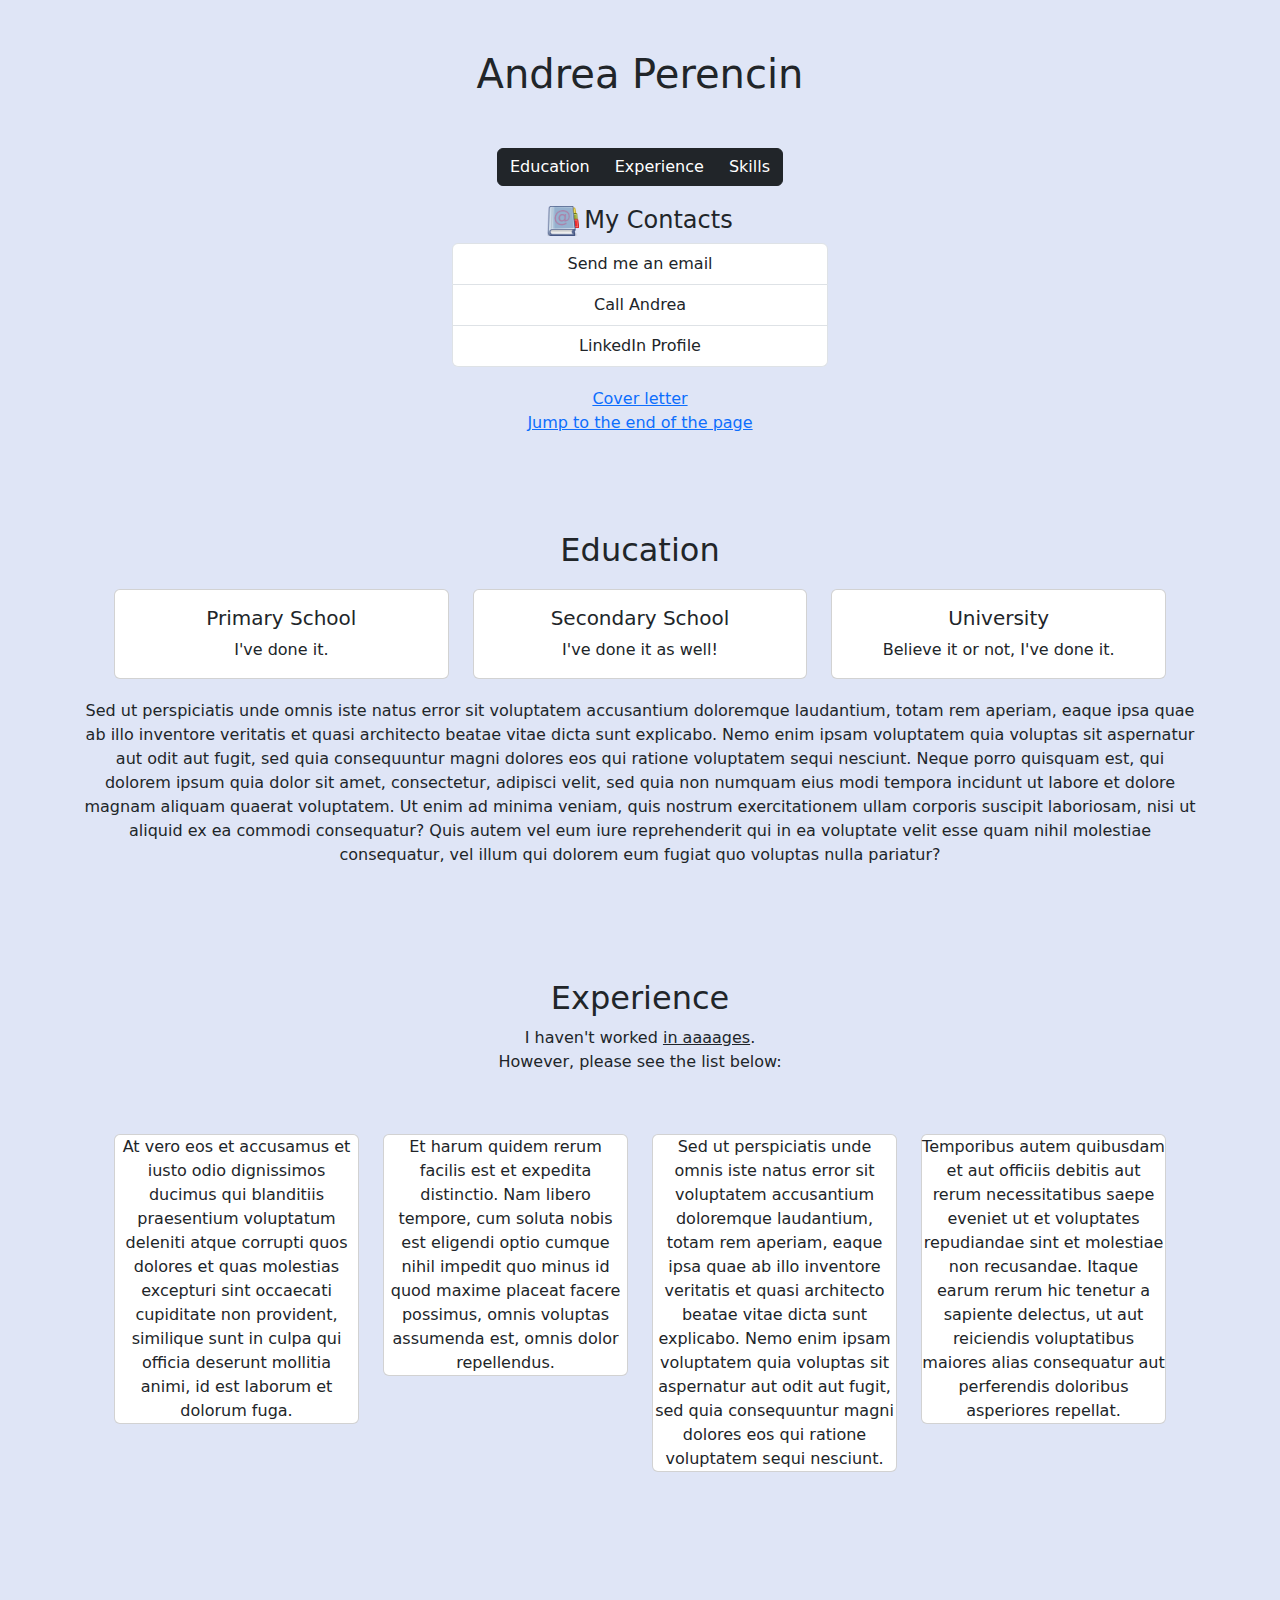
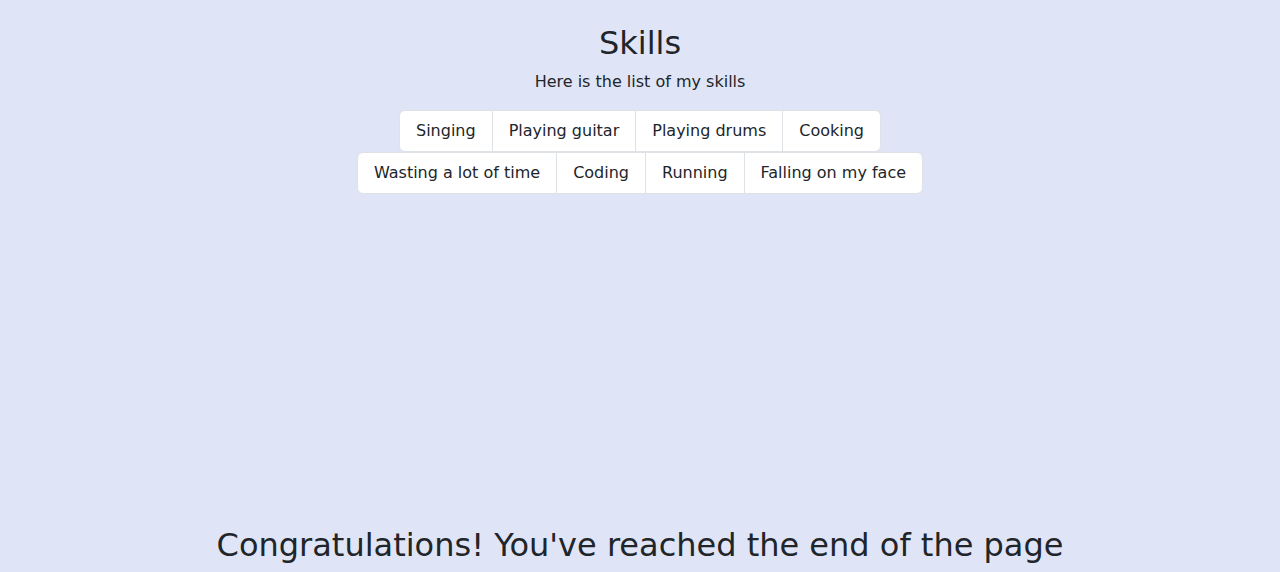
<file: index.html>
<!DOCTYPE html>
<html>
    <head>
        <title>My CV</title>
        <link href="https://cdn.jsdelivr.net/npm/bootstrap@5.3.3/dist/css/bootstrap.min.css" rel="stylesheet" integrity="sha384-QWTKZyjpPEjISv5WaRU9OFeRpok6YctnYmDr5pNlyT2bRjXh0JMhjY6hW+ALEwIH" crossorigin="anonymous">
        <script src="https://cdn.jsdelivr.net/npm/bootstrap@5.3.3/dist/js/bootstrap.bundle.min.js" integrity="sha384-YvpcrYf0tY3lHB60NNkmXc5s9fDVZLESaAA55NDzOxhy9GkcIdslK1eN7N6jIeHz" crossorigin="anonymous"></script>
        <link rel="stylesheet" href="style/style.css"/>
    </head>
    <body>
        <div class="row">
            <div class="col-sm-12">
                <h1>Andrea Perencin</h1>
            </div>    
        </div>     
        <div class="btn-group">
            <a href="#eduID" class="btn btn-dark">Education</a>
            <a href="#expID" class="btn btn-dark">Experience</a>
            <a href="#sklID" class="btn btn-dark">Skills</a>
        </div>       
        <div class="container">
            <div class="row">
                <div class="col-sm-3 mx-auto" style="width: 400px">
                    <div class="mycontacts">
                        <img class="img-fuid" src="images/addbook.png" alt="picture of agenda" height="30" style="margin-right: 5px">
                        <h4>My Contacts</h4>
                    </div>
                    <ul class="list-group">
                        <a href="mailto:x24143260@student.ncirl.ie" class="list-group-item">Send me an email</a>
                        <a href="tel:+3538587654321" class="list-group-item">Call Andrea</a>
                        <a href="https://www.linkedin.com/in/andrea-perencin089" class="list-group-item" target="_blank">LinkedIn Profile</a> 
                    </ul>
                </div>
            </div>
        </div>
        <a href="coverletter/index.html">Cover letter</a>
        <br />
        <a href="#myTargetID">Jump to the end of the page</a>        
        </div>
        <br/>
        <br/>
        <br/>
        <br/>
        <br/>
        <div class="container">
            <h2 class="text-center ">Education</h2>
            <div class="row">
                <div class="col-lg-4">
                    <div class="card">
                        <div class="card-body">
                            <h5 class="card-title">Primary School</h5>
                            <p class="card-text">I've done it.</p>
                        </div>
                    </div>
                </div>
                <div class="col-lg-4">
                    <div class="card">
                        <div class="card-body">
                            <h5 class="card-title">Secondary School</h5>
                            <p class="card-text">I've done it as well!</p>
                        </div>
                    </div>  
                </div>
                <div class="col-lg-4">
                    <div class="card">
                        <div class="card-body">
                            <h5 class="card-title">University</h5>
                            <p class="card-text">Believe it or not, I've done it.</p>
                        </div>
                    </div>  
                </div>
            </div>
            <p>
                Sed ut perspiciatis unde omnis iste natus error sit voluptatem accusantium doloremque laudantium, totam rem aperiam, eaque ipsa quae ab illo inventore veritatis et quasi architecto beatae vitae dicta sunt explicabo. Nemo enim ipsam voluptatem quia voluptas sit aspernatur aut odit aut fugit, sed quia consequuntur magni dolores eos qui ratione voluptatem sequi nesciunt. Neque porro quisquam est, qui dolorem ipsum quia dolor sit amet, consectetur, adipisci velit, sed quia non numquam eius modi tempora incidunt ut labore et dolore magnam aliquam quaerat voluptatem. Ut enim ad minima veniam, quis nostrum exercitationem ullam corporis suscipit laboriosam, nisi ut aliquid ex ea commodi consequatur? Quis autem vel eum iure reprehenderit qui in ea voluptate velit esse quam nihil molestiae consequatur, vel illum qui dolorem eum fugiat quo voluptas nulla pariatur?
            </p>
        </div>
        <br/>
        <br/>        
        <br/>
        <br/>
        <section>
            <h2 id="expID">Experience</h2>
            <p>I haven't worked <span style="text-decoration:underline;">in aaaages</span>. <br/>However, please see the list below:</p>
        </section>
        <br/>
        <div class="container">
            <div class="row">
                <div class="col-lg-3 col-sm-6">
                    <div class="card mb-3">
                        At vero eos et accusamus et iusto odio dignissimos ducimus qui blanditiis praesentium voluptatum deleniti atque corrupti quos dolores et quas molestias excepturi sint occaecati cupiditate non provident, similique sunt in culpa qui officia deserunt mollitia animi, id est laborum et dolorum fuga. 
                    </div>
                </div>
                <div class="col-lg-3 col-sm-6">
                    <div class="card mb-3">
                        Et harum quidem rerum facilis est et expedita distinctio. Nam libero tempore, cum soluta nobis est eligendi optio cumque nihil impedit quo minus id quod maxime placeat facere possimus, omnis voluptas assumenda est, omnis dolor repellendus. 
                    </div>
                </div>
                <div class="col-lg-3 col-sm-6">
                    <div class="card mb-3">
                        Sed ut perspiciatis unde omnis iste natus error sit voluptatem accusantium doloremque laudantium, totam rem aperiam, eaque ipsa quae ab illo inventore veritatis et quasi architecto beatae vitae dicta sunt explicabo. Nemo enim ipsam voluptatem quia voluptas sit aspernatur aut odit aut fugit, sed quia consequuntur magni dolores eos qui ratione voluptatem sequi nesciunt. 
                    </div>
                </div>
                <div class="col-lg-3 col-sm-6">
                    <div class="card mb-3">
                        Temporibus autem quibusdam et aut officiis debitis aut rerum necessitatibus saepe eveniet ut et voluptates repudiandae sint et molestiae non recusandae. Itaque earum rerum hic tenetur a sapiente delectus, ut aut reiciendis voluptatibus maiores alias consequatur aut perferendis doloribus asperiores repellat.
                    </div>
                </div>
            </div>
        </div>
        <br>
        <br>
        <br>        
        <br>
        <div class="container">
            <div class="row">
                <div class="col mx-auto">
                    <h2 id="sklID">Skills</h2>
                        <p>Here is the list of my skills</p>
                        <ul class="list-group list-group-horizontal-sm justify-content-center">
                            <li class="list-group-item">Singing</li>
                            <li class="list-group-item">Playing guitar</li>
                            <li class="list-group-item">Playing drums</li>
                            <li class="list-group-item">Cooking</li>
                        </ul>
                        <ul class="list-group list-group-horizontal-sm justify-content-center">
                            <li class="list-group-item">Wasting a lot of time</li>
                            <li class="list-group-item">Coding</li>
                            <li class="list-group-item">Running</li>
                            <li class="list-group-item">Falling on my face</li>
                        </ul>
                </div>
            </div>
        </div>         
        <br/>
        <br/>
        <br/>
        <br/>
        <br/>
        <br/>
        <br/>
        <br/>
        <br/>
        <br/>
        <br/>
        <br/>
        <br/>
        <h2 id="myTargetID">Congratulations! You've reached the end of the page</h2>
    </body>
</html>
</file>
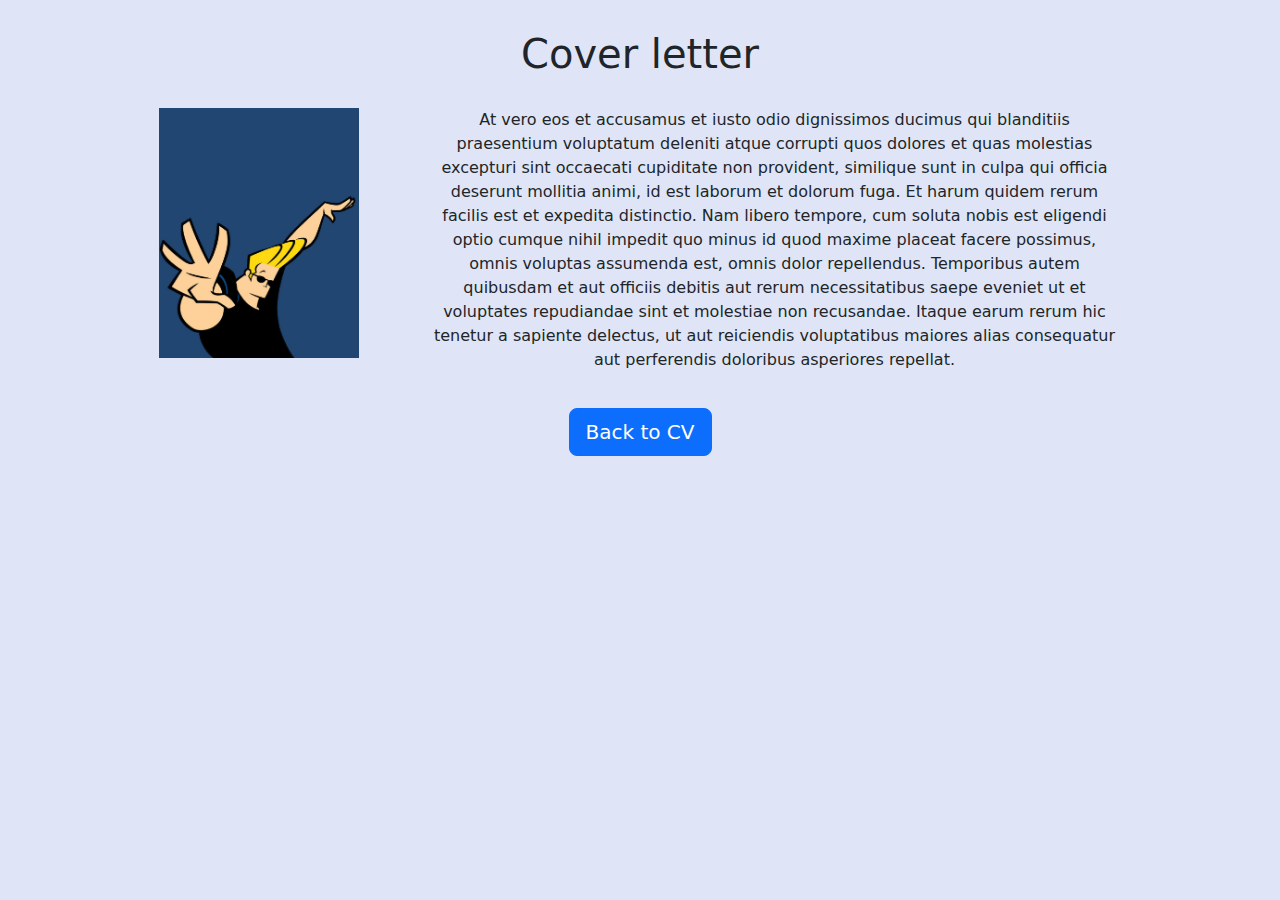
<file: coverletter/index.html>
<!DOCTYPE html>
<html>
    <head>
        <title>My Cover letter</title>
        <link href="https://cdn.jsdelivr.net/npm/bootstrap@5.3.3/dist/css/bootstrap.min.css" rel="stylesheet" integrity="sha384-QWTKZyjpPEjISv5WaRU9OFeRpok6YctnYmDr5pNlyT2bRjXh0JMhjY6hW+ALEwIH" crossorigin="anonymous">
        <script src="https://cdn.jsdelivr.net/npm/bootstrap@5.3.3/dist/js/bootstrap.bundle.min.js" integrity="sha384-YvpcrYf0tY3lHB60NNkmXc5s9fDVZLESaAA55NDzOxhy9GkcIdslK1eN7N6jIeHz" crossorigin="anonymous"></script>

        <link rel="stylesheet" href="../style/style.css"/>
    </head>

    <body>
        <h1>Cover letter</h1>
        <div class="container">
            <div class="row">
                <div class="col-lg-2 mx-auto">
                    <img src="../images/jb2.jpg" width="200px" alt="supercool dude" />
                </div>
                <div class="col-lg-8 mx-auto">
                    <p>
                        At vero eos et accusamus et iusto odio dignissimos ducimus qui blanditiis praesentium voluptatum deleniti atque corrupti quos dolores et quas molestias excepturi sint occaecati cupiditate non provident, similique sunt in culpa qui officia deserunt mollitia animi, id est laborum et dolorum fuga. Et harum quidem rerum facilis est et expedita distinctio. Nam libero tempore, cum soluta nobis est eligendi optio cumque nihil impedit quo minus id quod maxime placeat facere possimus, omnis voluptas assumenda est, omnis dolor repellendus. Temporibus autem quibusdam et aut officiis debitis aut rerum necessitatibus saepe eveniet ut et voluptates repudiandae sint et molestiae non recusandae. Itaque earum rerum hic tenetur a sapiente delectus, ut aut reiciendis voluptatibus maiores alias consequatur aut perferendis doloribus asperiores repellat.    
                    </p>
                </div>
            </div>
        </div>
        <div class="container">
            <div class="row">
                <div class="col mx-auto">
                <a href="../index.html" type="button" class="btn btn-primary btn-lg">Back to CV</a>
                </div>
            </div>
        </div>
    </body>
</html>
</file>
<file: style/style.css>
body{
    text-align: center;
    background-color: rgb(223, 229, 246);
}
.row{
    margin: 20px;
}
.btn:hover{
    background-color: rgb(46, 95, 244);
}
.mycontacts{
    display: flex;
    justify-content: center;
    width: 100%;
}
h1{
    margin:30px
}
</file>
